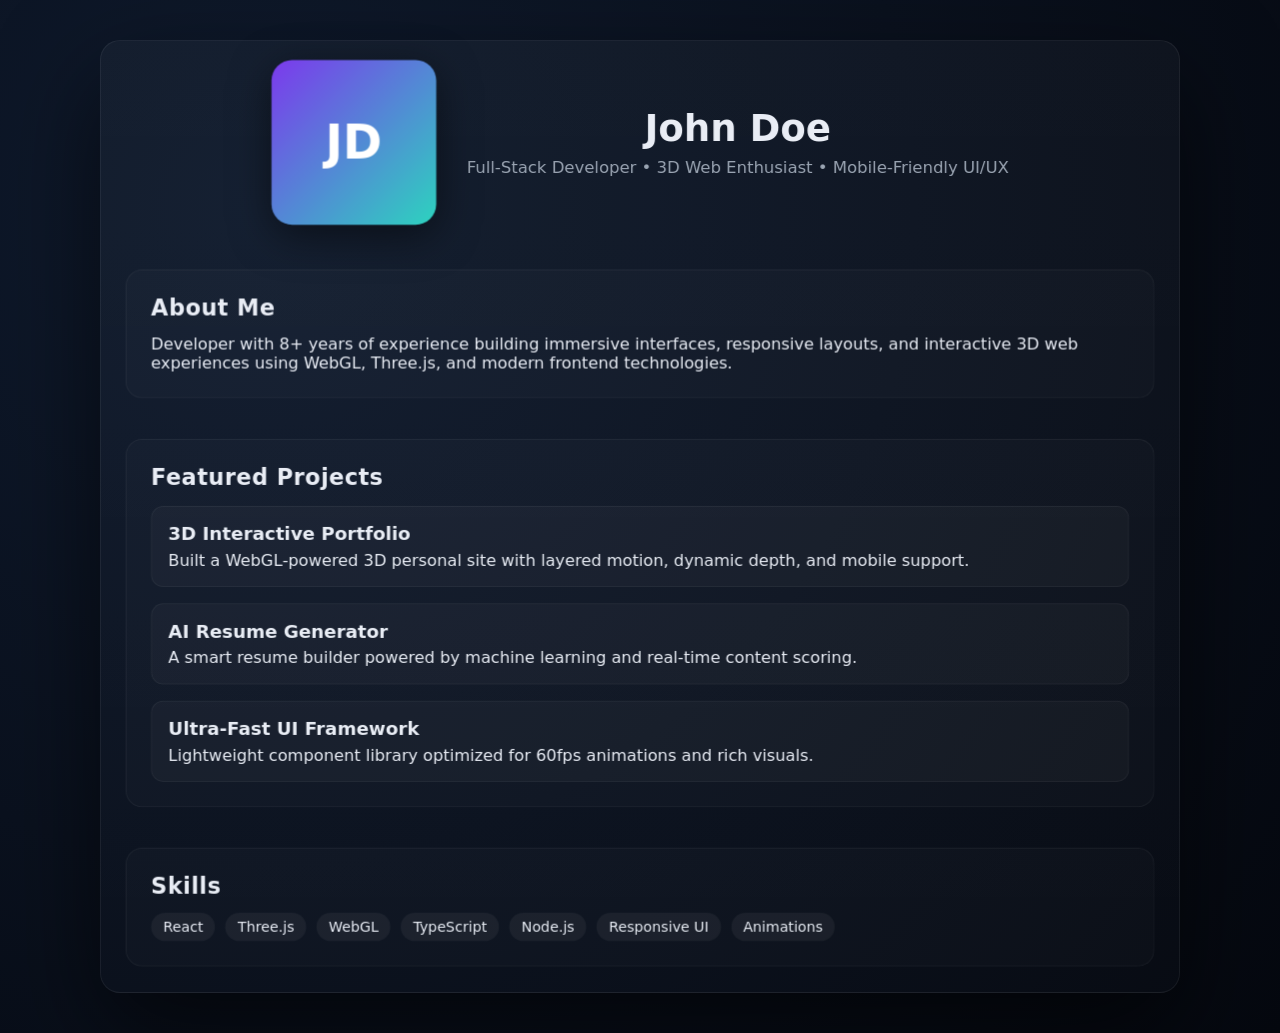
<file: 3d_old.html>
<!doctype html>
<html lang="en">
<head>
  <meta charset="utf-8" />
  <meta name="viewport" content="width=device-width, initial-scale=1" />
  <title>3D Portfolio Resume</title>
  <style>
    :root{
      --bg:#05080f;
      --card:#0c1322;
      --accent:#7c3aed;
      --muted:#9aa4b2;
      --paper:#0f172a;
    }
    *{box-sizing:border-box;margin:0;padding:0}
    body{
      font-family:Inter,system-ui,sans-serif;
      background:radial-gradient(circle at 20% 20%, #0f1a2d, #05080f);
      color:#e9edf5;
      min-height:100vh;
      overflow-x:hidden;
    }

    /* GLOBAL 3D SCENE */
    .scene{
      width:100%;
      min-height:100vh;
      perspective:1400px;
      padding:40px 20px;
      display:flex;
      flex-direction:column;
      align-items:center;
    }

    /* MAIN 3D CARD */
    .card{
      width:100%;
      max-width:1080px;
      background:linear-gradient(180deg,rgba(255,255,255,0.03),rgba(255,255,255,0.01));
      padding:32px;
      border-radius:20px;
      border:1px solid rgba(255,255,255,0.06);
      box-shadow:0 40px 100px rgba(0,0,0,0.6);
      transform-style:preserve-3d;
      transition:transform .4s ease;
    }

    /* HERO SECTION */
    .hero{
      display:flex;
      align-items:center;
      gap:30px;
      flex-wrap:wrap;
      justify-content:center;
      text-align:center;
      transform:translateZ(40px);
    }

    .avatar{
      width:160px;
      height:160px;
      border-radius:20px;
      background:linear-gradient(135deg,#7c3aed,#2dd4bf);
      display:flex;
      align-items:center;
      justify-content:center;
      font-size:46px;
      font-weight:700;
      color:white;
      box-shadow:0 10px 40px rgba(0,0,0,0.5);
      transform:translateZ(60px);
    }

    .hero-text h1{
      font-size:36px;
      font-weight:800;
    }
    .hero-text p{
      margin-top:8px;
      font-size:16px;
      color:var(--muted);
    }

    /* 3D SECTIONS */
    .section{
      margin-top:40px;
      padding:24px;
      background:rgba(255,255,255,0.02);
      border-radius:16px;
      border:1px solid rgba(255,255,255,0.05);
      transform:translateZ(20px);
    }
    .section h2{
      font-size:22px;
      margin-bottom:14px;
      letter-spacing:0.5px;
    }

    .project{
      margin-top:16px;
      padding:16px;
      border-radius:12px;
      background:rgba(255,255,255,0.03);
      border:1px solid rgba(255,255,255,0.05);
    }
    .project h3{
      margin-bottom:6px;
      font-size:18px;
    }

    /* SKILLS */
    .skills{display:flex;flex-wrap:wrap;gap:10px;margin-top:10px}
    .skill{
      background:rgba(255,255,255,0.05);
      padding:6px 12px;
      border-radius:20px;
      font-size:14px;
    }

    /* MOBILE */
    @media(max-width:600px){
      .hero-text h1{font-size:26px}
      .avatar{width:120px;height:120px;font-size:32px}
      .section{padding:18px}
    }
  </style>
</head>
<body>
  <div class="scene" id="scene">

    <div class="card" id="card">

      <div class="hero">
        <div class="avatar">JD</div>
        <div class="hero-text">
          <h1>John Doe</h1>
          <p>Full‑Stack Developer • 3D Web Enthusiast • Mobile‑Friendly UI/UX</p>
        </div>
      </div>

      <div class="section">
        <h2>About Me</h2>
        <p>Developer with 8+ years of experience building immersive interfaces, responsive layouts, and interactive 3D web experiences using WebGL, Three.js, and modern frontend technologies.</p>
      </div>

      <div class="section">
        <h2>Featured Projects</h2>

        <div class="project">
          <h3>3D Interactive Portfolio</h3>
          <p>Built a WebGL‑powered 3D personal site with layered motion, dynamic depth, and mobile support.</p>
        </div>

        <div class="project">
          <h3>AI Resume Generator</h3>
          <p>A smart resume builder powered by machine learning and real‑time content scoring.</p>
        </div>

        <div class="project">
          <h3>Ultra‑Fast UI Framework</h3>
          <p>Lightweight component library optimized for 60fps animations and rich visuals.</p>
        </div>
      </div>

      <div class="section">
        <h2>Skills</h2>
        <div class="skills">
          <span class="skill">React</span>
          <span class="skill">Three.js</span>
          <span class="skill">WebGL</span>
          <span class="skill">TypeScript</span>
          <span class="skill">Node.js</span>
          <span class="skill">Responsive UI</span>
          <span class="skill">Animations</span>
        </div>
      </div>

    </div>

  </div>

  <script>
    const card = document.getElementById("card");
    const scene = document.getElementById("scene");

    // Desktop: 3D tilt
    scene.addEventListener("mousemove", (e) => {
      if (window.innerWidth < 700) return;
      const rect = scene.getBoundingClientRect();
      const x = e.clientX - rect.left;
      const y = e.clientY - rect.top;
      const centerX = rect.width / 2;
      const centerY = rect.height / 2;

      const rotateY = ((x - centerX) / centerX) * 10;
      const rotateX = -((y - centerY) / centerY) * 10;

      card.style.transform = `rotateY(${rotateY}deg) rotateX(${rotateX}deg)`;
    });

    scene.addEventListener("mouseleave", () => {
      card.style.transform = "rotateY(0deg) rotateX(0deg)";
    });

    // MOBILE: subtle parallax on scroll
    window.addEventListener("scroll", () => {
      if (window.innerWidth > 700) return;
      const scrollY = window.scrollY;
      card.style.transform = `translateY(${scrollY * 0.1}px)`;
    });
  </script>
</body>
</html>
</file>
